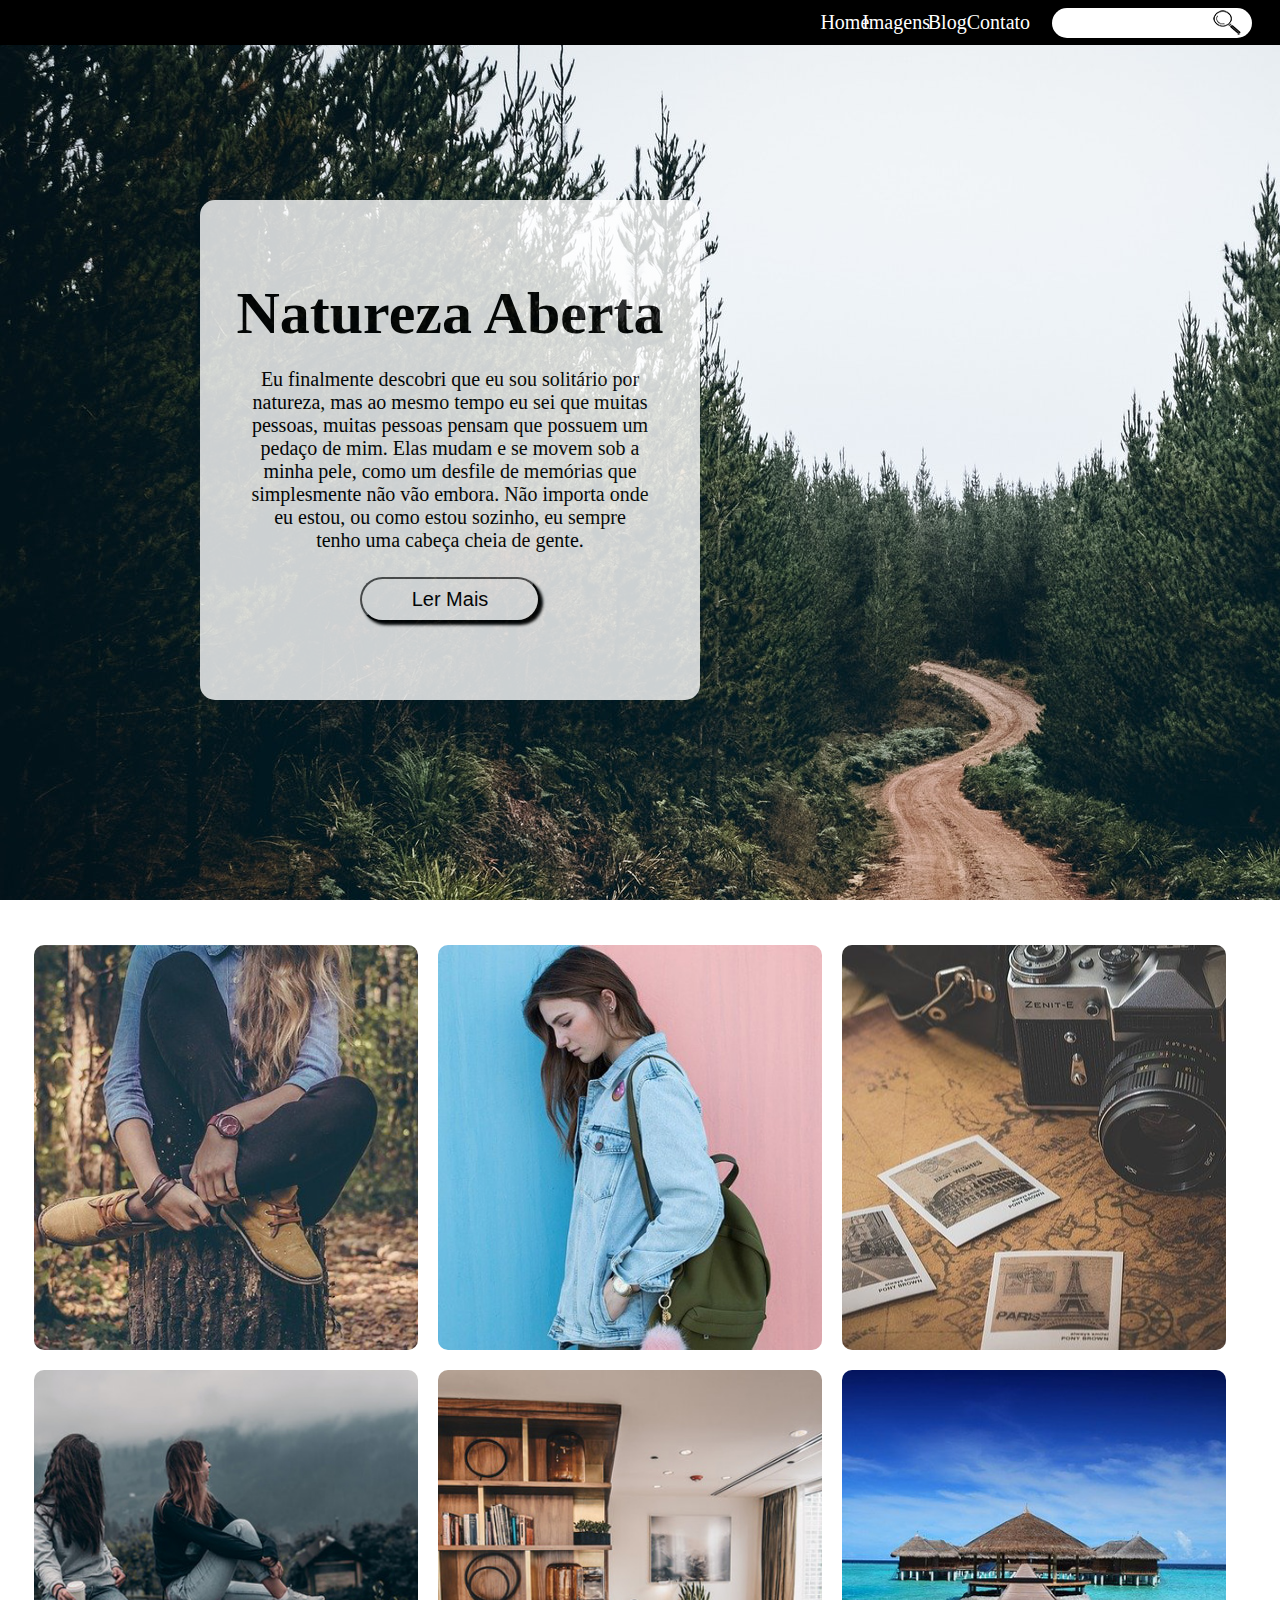
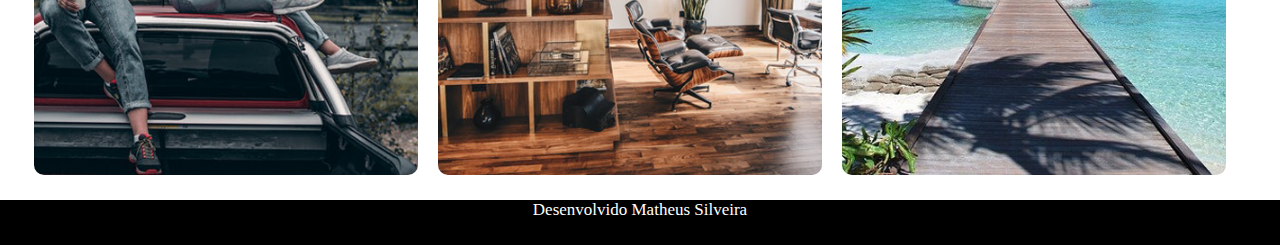
<file: Site/index.html>
<!DOCTYPE html>
<html lang="pt-br">
<head>
    <meta charset="UTF-8">
    <meta name="viewport" content="width=device-width, initial-scale=1.0">
    <title>Ext</title>
    <link href="cara.css" rel="stylesheet">
</head>
<body>
    <section id="corpo-pai">
        <header id="cabeca">
            <div id="msg-cabeca">
                <div id="titulo-cabeca"><H1>Natureza Aberta</H1></div>
                <div id="texto-cabeca"><p>Eu finalmente descobri que eu sou solitário por natureza, mas ao mesmo tempo eu sei que muitas pessoas, muitas pessoas pensam que possuem um pedaço de mim. Elas mudam e se movem sob a minha pele, como um desfile de memórias que simplesmente não vão embora. Não importa onde eu estou, ou como estou sozinho, eu sempre tenho uma cabeça cheia de gente.</p></div>
                <input id="botao-cabeca" type="button" value="Ler Mais" onclick="proximapagina()"></div>
            </div>
            <nav id="menu-fixo">
                <ul>
                    <li>Home</li>
                    <li>Imagens</li>
                    <li>Blog</li>
                    <li>Contato</li>
                </ul>
                <div id="div-barra-pesquisa">
                    <input type="text" id="barra-pesquisa">
                </div>
            </nav>
        </header>
        <main id="corpo">

            <div class="conteiner" id="box-imagem1" value = "1" >
                <h1 class="conteiner-titulo" id="titulo-img1"></h1>
                <p class="conteiner-paragrafo" id="paragrafo-img1"></p>
                <input type="button" class="botao-class" id="botao-imag1" value="Leia Mais">
            </div>

            <div class="conteiner" id="box-imagem2">
                <h1 class="conteiner-titulo" id="titulo-img2"></h1>
                <p class="conteiner-paragrafo" id="paragrafo-img2"></p>
                <input type="button" class="botao-class" id="botao-imag2" value="Leia Mais">
            </div>

            <div class="conteiner" id="box-imagem3">
                <h1 class="conteiner-titulo" id="titulo-img3"></h1>
                <p class="conteiner-paragrafo" id="paragrafo-img3"></p>
                <input type="button" class="botao-class" id="botao-imag3" value="Leia Mais">
            </div>
            
            <div class="conteiner" id="box-imagem4">
                <h1 class="conteiner-titulo" id="titulo-img4"></h1>
                <p class="conteiner-paragrafo" id="paragrafo-img4"></p>
                <input type="button" class="botao-class" id="botao-imag4" value="Leia Mais">
            </div>

            <div class="conteiner" id="box-imagem5">
                <h1 class="conteiner-titulo" id="titulo-img5"></h1>
                <p class="conteiner-paragrafo" id="paragrafo-img5"></p>
                <input type="button" class="botao-class" id="botao-imag5" value="Leia Mais">
            </div>

            <div class="conteiner" id="box-imagem6">
                <h1 class="conteiner-titulo" id="titulo-img6"></h1>
                <p class="conteiner-paragrafo" id="paragrafo-img6"></p>
                <input type="button" class="botao-class" id="botao-imag6" value="Leia Mais">
            </div>

        </main>
        <footer id="pe">
            <p>Desenvolvido Matheus Silveira</p>
        </footer>
    </section>

    <script src="coffee.js"></script>
</body>
</html>
</file>
<file: Site/cara.css>
*{
    margin: 0%;
    padding: 0%;
}

#corpo-pai{
    width: 100%;
    height: 100%;
    position: absolute;
}

#cabeca{
    width: 100%;
    height: 100%;
    display:flex;
    background-image: url(imagens/selva/2.jpg);
    background-attachment: fixed;
}

#menu-fixo{
    width: 100%;
    height: 5%;
    background-color: black;
    position: fixed;
    display: flex;
}

#menu-fixo ul{
    width: 80%;
    height: 100%;
    display: flex;
    justify-content: flex-end;
}

#div-barra-pesquisa{
    width: 20%;
    height: 100%;
    display: flex;
    justify-content: center;
    align-items: center;
}

#barra-pesquisa{
    width: 200px;
    height: 30px;
    border-radius: 40px;
    border: none;
    transition: width .35s ease-in-out;
    background-image: url(imagens/icons-site/lupa.png);
    background-repeat: no-repeat;
    background-position: right;
}

#barra-pesquisa:focus{
    width: 230px;
    outline-style: none;
    cursor: none;
}

#menu-fixo li{
    width: 5%;
    height: 100%;
    font-size: 20px;
    list-style-type: none;
    color: white;
    display: flex;
    align-items: center;
    justify-content: center;
    cursor: pointer;
}

#menu-fixo li:hover{
    background-color: red;
}

#texto-cabeca{
    font-size: 20px;
    text-align: center;
    opacity: 100%;
    margin: 20px 50px 10px 50px;
}

#botao-cabeca{
    background-color: white;
    color: black;
    font-size: 20px;
    width: 180px;
    height: 45px;
    margin-top: 15px;
    border-radius: 50px;
    cursor: pointer;
    box-shadow: 3px 3px 3px black;
}

#botao-cabeca:focus{
    outline-style: none;
}

#msg-cabeca{
    display: block;
    width: 500px;
    height: 500px;
    background-color: white;
    opacity: 80%;
    margin-top: 200px;
    margin-left: 200px;
    border-radius: 15px;
    display: flex;
    flex-direction: column;
    justify-content: center;
    align-items: center;
}

#titulo-cabeca{
    font-size: 30px;
    text-align: center;
    color: black;
}

#corpo{
    width: 100%;
    height: 100%;
    display: flex;
    justify-content: center;
    align-content: center;
    flex-wrap: wrap;
}

.conteiner{
    background-color: white;
    border-radius: 10px;
    width: 30%;
    height: 45%;
    display: flex;
    align-items: center;
    justify-content: flex-end;
    flex-direction: column;
    margin: 20px 20px 0px 0px;
}

.conteiner h1{
    font-size: 50px;
}

.conteiner p{
    font-size: 20px;
    margin-top: 5px;
}

.botao-class{
    margin-top: 10px ;
    margin-bottom: 10px;
    display: none;
    width: 100px;
    height: 30px;
    border-radius: 12px;
    border: none;
    background-color: white;
    font-size: 15px;
    font-weight: bold;
    box-shadow: 2px 2px black;
}

.botao-class:focus{
    outline-style: none;
}

#box-imagem1{
    background-image: url(imagens/conteines/florest.jpg);
    background-position: center;
    background-size: cover;
    background-repeat: no-repeat;
    transition-duration: 2s;
}

#box-imagem2{
    background-image: url(imagens/conteines/pessoa.jpg);
    background-position: center;
    background-size: cover;
    background-repeat: no-repeat;
    transition-duration: 2s;
}

#box-imagem3{
    background-image: url(imagens/conteines/fotos.jpg);
    background-position: center;
    background-size: auto;
    background-repeat: no-repeat;
    transition-duration: 2s;
}

#box-imagem4{
    background-image: url(imagens/conteines/amizade.jpg);
    background-position: center;
    background-size: cover;
    background-repeat: no-repeat;
    transition-duration: 2s;
}

#box-imagem5{
    background-image: url(imagens/conteines/trabalho.jpg);
    background-position: center;
    background-size: cover;
    text-align: center;
    background-repeat: no-repeat;
    transition-duration: 2s;
}

#box-imagem6{
    background-image: url(imagens/conteines/praia.jpg);
    background-position: center;
    background-size: cover;
    background-repeat: no-repeat;
    transition-duration: 2s;
}

#pe{
    width: 100%;
    height: 5%;
    background-color:black;
}

#pe p{
    width: 100%;
    font-size: 17px;
    text-align: center;
    color: white;
}

/* CSS Pagina Natureza */
</file>
